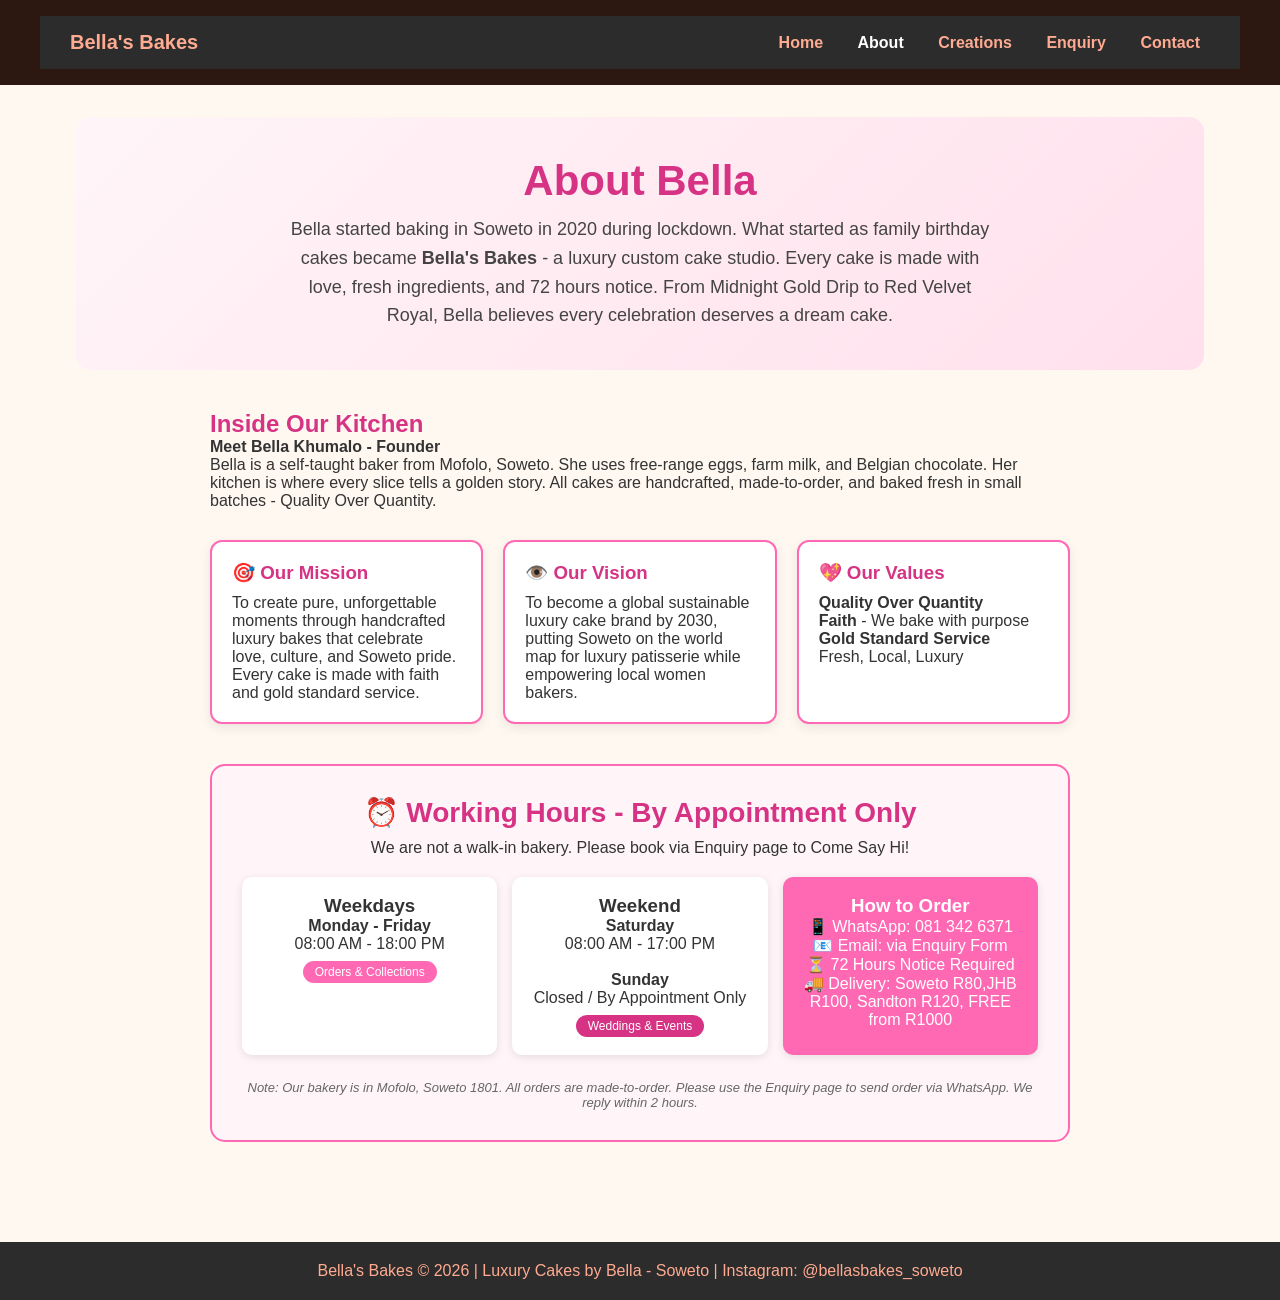
<file: about.html>
<!DOCTYPE html>
<html lang="en">
<head>
  <meta charset="UTF-8">
  <meta name="viewport" content="width=device-width, initial-scale=1.0">
  <meta name="description" content="About Bella's Bakes Soweto - Luxury custom cakes, our mission, vision and working hours">
  <meta name="keywords" content="Bella's Bakes Soweto, luxury cakes, custom cakes Mofolo, Bella Khumalo">
  <title>About Bella | Our Story - Bella's Bakes Soweto</title>
  <link rel="stylesheet" href="styles.css">
  <style>
    /* Extra styles for About page - luxury pink theme */
    .about-hero {
      background: linear-gradient(135deg, #fff5f8, #ffe0ec);
      padding: 40px 20px;
      text-align: center;
      border-radius: 15px;
      margin: 20px;
    }
    .about-hero h1 {
      color: #d63384;
      font-size: 42px;
      margin-bottom: 10px;
    }
    .about-content {
      max-width: 900px;
      margin: 0 auto;
      padding: 20px;
    }
    .mission-vision-grid {
      display: grid;
      grid-template-columns: repeat(auto-fit, minmax(250px, 1fr));
      gap: 20px;
      margin: 30px 0;
    }
    .mv-card {
      background: white;
      border: 2px solid #ff69b4;
      border-radius: 12px;
      padding: 20px;
      box-shadow: 0 4px 12px rgba(0,0,0,0.08);
    }
    .mv-card h3 {
      color: #d63384;
      margin-bottom: 10px;
    }
    .working-hours {
      background: #fff5f8;
      padding: 30px;
      margin-top: 40px;
      border-radius: 15px;
      border: 2px solid #ff69b4;
    }
    .working-hours h2 {
      color: #d63384;
      text-align: center;
      font-size: 28px;
    }
    .hours-grid {
      display: grid;
      grid-template-columns: repeat(auto-fit, minmax(220px, 1fr));
      gap: 15px;
      margin-top: 20px;
    }
    .hours-card {
      background: white;
      padding: 18px;
      border-radius: 10px;
      box-shadow: 0 2px 8px rgba(0,0,0,0.1);
    }
    .hours-card.highlight {
      background: #ff69b4;
      color: white;
    }
    .hours-card.highlight h3 { color: white; }
    .badge {
      display: inline-block;
      background: #ff69b4;
      color: white;
      padding: 4px 12px;
      border-radius: 20px;
      font-size: 12px;
      margin-top: 8px;
    }
  </style>
</head>
<body>

  <!-- Navigation - Same as all pages -->
  <header>
    <nav style="display:flex; justify-content:space-between; align-items:center; padding:15px 30px; background:#2c2c2c;">
      <div class="logo" style="color:#ffab91; font-weight:bold; font-size:20px;">Bella's Bakes</div>
      <div class="nav-links">
        <a href="index.html" style="color:#ffab91; margin-left:20px; text-decoration:none;">Home</a>
        <a href="about.html" style="color:white; margin-left:20px; text-decoration:none; font-weight:bold;">About</a>
        <a href="creations.html" style="color:#ffab91; margin-left:20px; text-decoration:none;">Creations</a>
        <a href="enquiry.html" style="color:#ffab91; margin-left:20px; text-decoration:none;">Enquiry</a>
        <a href="contact.html" style="color:#ffab91; margin-left:20px; text-decoration:none;">Contact</a>
      </div>
    </nav>
  </header>

  <main>
    <!-- About Bella Hero -->
    <section class="about-hero">
      <h1>About Bella</h1>
      <p style="max-width:700px; margin:0 auto; font-size:18px; line-height:1.6; color:#444;">
        Bella started baking in Soweto in 2020 during lockdown. What started as family birthday cakes 
        became <strong>Bella's Bakes</strong> - a luxury custom cake studio. Every cake is made with love, 
        fresh ingredients, and 72 hours notice. From Midnight Gold Drip to Red Velvet Royal, 
        Bella believes every celebration deserves a dream cake.
      </p>
    </section>

    <div class="about-content">
      <!-- Inside Our Kitchen -->
      <section>
        <h2 style="color:#d63384;">Inside Our Kitchen</h2>
        <p><strong>Meet Bella Khumalo - Founder</strong><br>
        Bella is a self-taught baker from Mofolo, Soweto. She uses free-range eggs, farm milk, and Belgian chocolate. 
        Her kitchen is where every slice tells a golden story. All cakes are handcrafted, made-to-order, 
        and baked fresh in small batches - Quality Over Quantity.</p>
      </section>

      <!-- Mission, Vision, Values -->
      <div class="mission-vision-grid">
        <div class="mv-card">
          <h3>🎯 Our Mission</h3>
          <p>To create pure, unforgettable moments through handcrafted luxury bakes that celebrate love, culture, and Soweto pride. Every cake is made with faith and gold standard service.</p>
        </div>
        <div class="mv-card">
          <h3>👁️ Our Vision</h3>
          <p>To become a global sustainable luxury cake brand by 2030, putting Soweto on the world map for luxury patisserie while empowering local women bakers.</p>
        </div>
        <div class="mv-card">
          <h3>💖 Our Values</h3>
          <p><strong>Quality Over Quantity</strong><br>
             <strong>Faith</strong> - We bake with purpose<br>
             <strong>Gold Standard Service</strong><br>
             Fresh, Local, Luxury</p>
        </div>
      </div>

      <!-- WORKING HOURS - NEW -->
      <section class="working-hours">
        <h2>⏰ Working Hours - By Appointment Only</h2>
        <p style="text-align:center;">We are not a walk-in bakery. Please book via Enquiry page to Come Say Hi!</p>
        
        <div class="hours-grid">
          <div class="hours-card">
            <h3>Weekdays</h3>
            <p><strong>Monday - Friday</strong><br>
            08:00 AM - 18:00 PM</p>
            <span class="badge">Orders & Collections</span>
          </div>

          <div class="hours-card">
            <h3>Weekend</h3>
            <p><strong>Saturday</strong><br>
            08:00 AM - 17:00 PM<br><br>
            <strong>Sunday</strong><br>
            Closed / By Appointment Only</p>
            <span class="badge" style="background:#d63384;">Weddings & Events</span>
          </div>

          <div class="hours-card highlight">
            <h3>How to Order</h3>
            <p>
              📱 WhatsApp: 081 342 6371<br>
              📧 Email: via Enquiry Form<br>
              ⏳ 72 Hours Notice Required<br>
              🚚 Delivery: Soweto R80,JHB R100, Sandton R120, FREE from R1000
            </p>
          </div>
        </div>

        <p style="margin-top:20px; text-align:center; font-size:13px; color:#666;">
          <em>Note: Our bakery is in Mofolo, Soweto 1801. All orders are made-to-order. 
          Please use the Enquiry page to send order via WhatsApp. We reply within 2 hours.</em>
        </p>
      </section>
    </div>
  </main>

  <!-- Footer -->
  <footer style="background:#2c2c2c; color:#ffab91; text-align:center; padding:20px; margin-top:40px;">
    Bella's Bakes © 2026 | Luxury Cakes by Bella - Soweto | Instagram: @bellasbakes_soweto
  </footer>

</body>
</html>
</file>
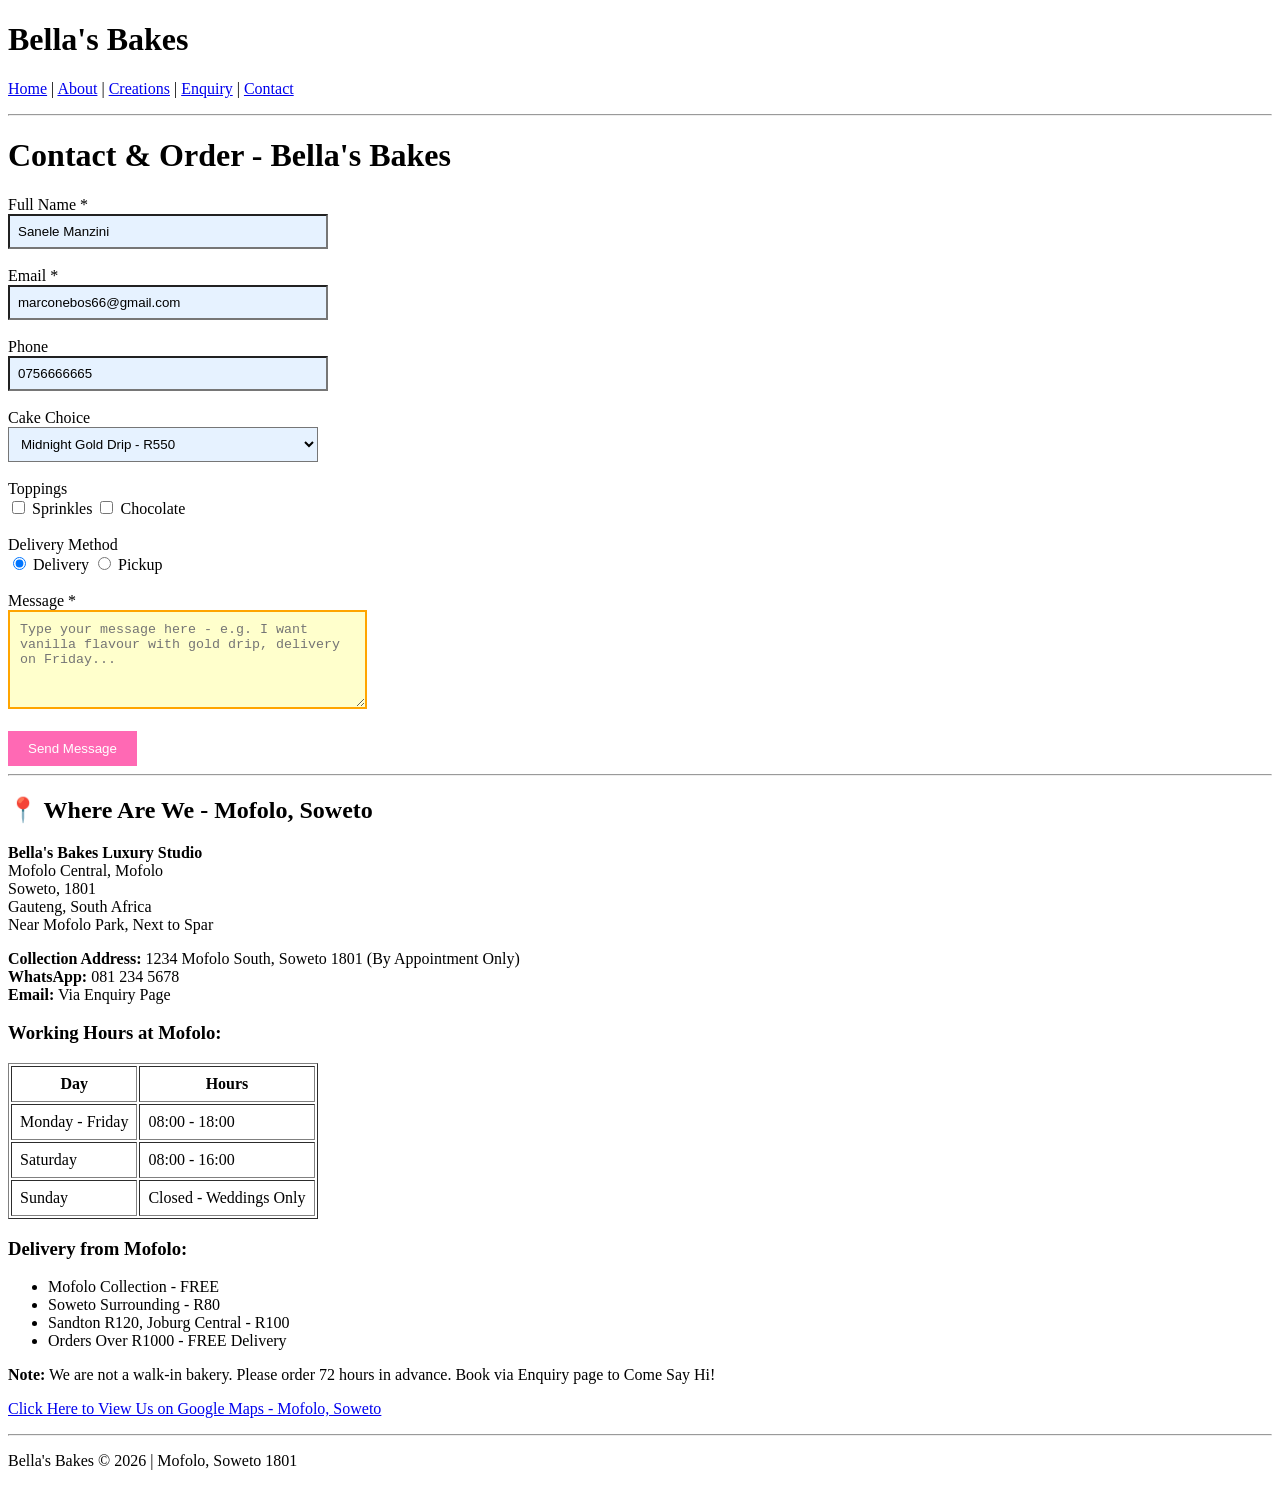
<file: contact.html>
<!DOCTYPE html>
<html lang="en">
<head>
<meta charset="UTF-8">
<meta name="viewport" content="width=device-width, initial-scale=1.0">
<title>Contact Us - Bella's Bakes Soweto</title>
</head>
<body>

<h1>Bella's Bakes</h1>
<p>
<a href="index.html">Home</a> |
<a href="about.html">About</a> |
<a href="creations.html">Creations</a> |
<a href="enquiry.html">Enquiry</a> |
<a href="contact.html">Contact</a>
</p>
<hr>

<h1>Contact & Order - Bella's Bakes</h1>

<!-- FORM SECTION -->
<form id="contactForm">

<label>Full Name *</label><br>
<input type="text" id="fullName" value="Sanele Manzini" style="width:300px; padding:8px; background:#e6f2ff;"><br><br>

<label>Email *</label><br>
<input type="email" id="email" value="marconebos66@gmail.com" style="width:300px; padding:8px; background:#e6f2ff;"><br><br>

<label>Phone</label><br>
<input type="text" id="phone" value="0756666665" style="width:300px; padding:8px; background:#e6f2ff;"><br><br>

<label>Cake Choice</label><br>
<select id="cakeChoice" style="width:310px; padding:8px; background:#e6f2ff;">
<option>Midnight Gold Drip - R550</option>
<option>Red Velvet Royal - R500</option>
<option>Strawberry Blush - R480</option>
<option>Vanilla Dream Cloud - R450</option>
<option>Caramel Goodness - R500</option>
</select><br><br>

<label>Toppings</label><br>
<input type="checkbox"> Sprinkles
<input type="checkbox"> Chocolate<br><br>

<label>Delivery Method</label><br>
<input type="radio" name="delivery" checked> Delivery
<input type="radio" name="delivery"> Pickup<br><br>

<!-- FIXED MESSAGE BOX - WILL TYPE NOW -->
<label for="message">Message *</label><br>
<textarea id="message" name="message" rows="5" cols="40" placeholder="Type your message here - e.g. I want vanilla flavour with gold drip, delivery on Friday..." style="padding:10px; background:#ffffcc; border:2px solid orange;"></textarea><br><br>

<button type="button" onclick="sendWhatsApp()" style="padding:10px 20px; background:#ff69b4; color:white; border:none; cursor:pointer;">Send Message</button>

</form>

<hr>

<!-- WHERE ARE WE SECTION - NEW -->
<h2>📍 Where Are We - Mofolo, Soweto</h2>

<p><b>Bella's Bakes Luxury Studio</b><br>
Mofolo Central, Mofolo<br>
Soweto, 1801<br>
Gauteng, South Africa<br>
Near Mofolo Park, Next to Spar</p>

<p>
<b>Collection Address:</b> 1234 Mofolo South, Soweto 1801 (By Appointment Only)<br>
<b>WhatsApp:</b> 081 234 5678<br>
<b>Email:</b> Via Enquiry Page
</p>

<h3>Working Hours at Mofolo:</h3>
<table border="1" cellpadding="8">
<tr><th>Day</th><th>Hours</th></tr>
<tr><td>Monday - Friday</td><td>08:00 - 18:00</td></tr>
<tr><td>Saturday</td><td>08:00 - 16:00</td></tr>
<tr><td>Sunday</td><td>Closed - Weddings Only</td></tr>
</table>

<h3>Delivery from Mofolo:</h3>
<ul>
<li>Mofolo Collection - FREE</li>
<li>Soweto Surrounding - R80</li>
<li>Sandton R120, Joburg Central - R100</li>
<li>Orders Over R1000 - FREE Delivery</li>
</ul>

<p><b>Note:</b> We are not a walk-in bakery. Please order 72 hours in advance. Book via Enquiry page to Come Say Hi!</p>

<!-- Simple Google Map Link - No overlay so it won't block typing -->
<p>
<a href="https://www.google.com/maps/search/Mofolo+Soweto+1801" target="_blank">
Click Here to View Us on Google Maps - Mofolo, Soweto
</a>
</p>

<hr>
<p>Bella's Bakes © 2026 | Mofolo, Soweto 1801</p>

<script>
function sendWhatsApp(){
  const name = document.getElementById('fullName').value;
  const msg = document.getElementById('message').value;
  const cake = document.getElementById('cakeChoice').value;

  if(!msg){
    alert("Please type your message!");
    return;
  }
  const text = `Hi Bella's Bakes! Order from ${name} - Cake: ${cake} - Message: ${msg}`;
  window.open(`https://wa.me/27812345678?text=${encodeURIComponent(text)}`, '_blank');
}
</script>

</body>
</html>
</file>
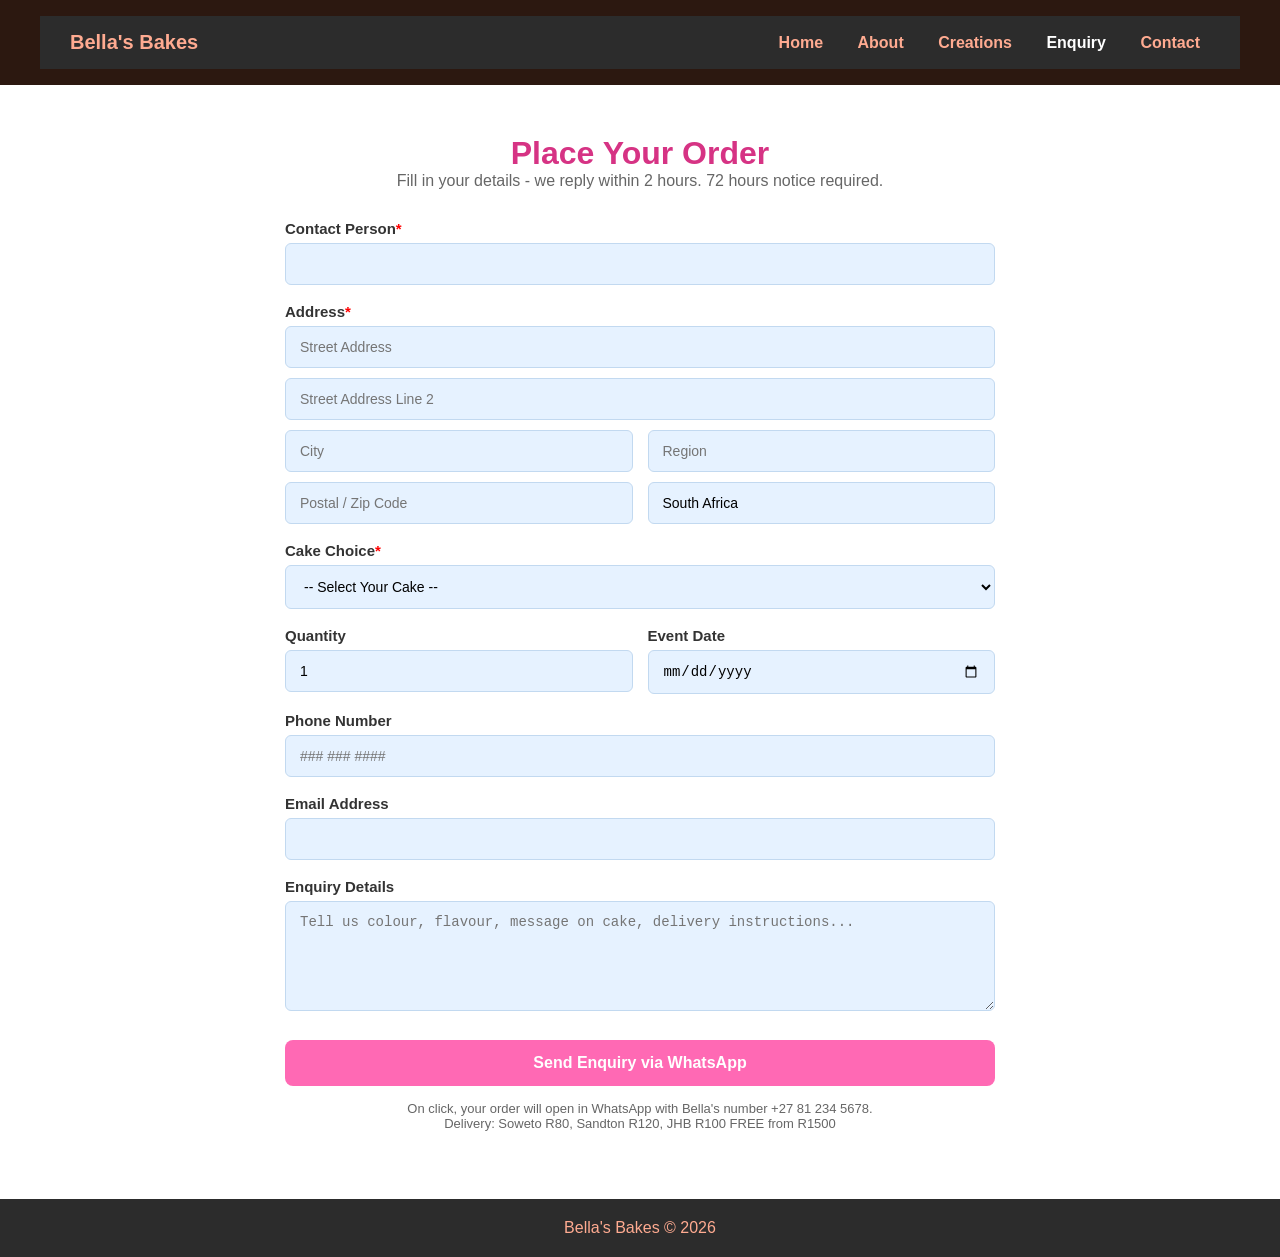
<file: enquiry.html>
<!DOCTYPE html>
<html lang="en">
<head>
  <meta charset="UTF-8">
  <meta name="viewport" content="width=device-width, initial-scale=1.0">
  <title>Enquiry - Bella's Bakes Soweto - Order Cake</title>
  <meta name="description" content="Order luxury cakes Soweto - enquiry form with delivery address">
  <link rel="stylesheet" href="styles.css">
  <style>
    body { background: #fff; font-family: Arial, sans-serif; }
    .enquiry-container {
      max-width: 750px;
      margin: 30px auto;
      padding: 20px;
      background: white;
    }
    .enquiry-container h1 {
      color: #d63384;
      text-align: center;
    }
    .enquiry-container .subtitle {
      text-align: center;
      color: #666;
      margin-bottom: 30px;
    }
    label {
      display: block;
      font-weight: 600;
      margin-top: 18px;
      margin-bottom: 6px;
      color: #333;
      font-size: 15px;
    }
    label span { color: red; }
    input, select, textarea {
      width: 100%;
      padding: 12px 14px;
      background: #e6f2ff;
      border: 1px solid #c2d9f0;
      border-radius: 6px;
      font-size: 14px;
      box-sizing: border-box;
    }
    input:focus, textarea:focus, select:focus {
      outline: none;
      border-color: #ff69b4;
      background: #fff;
    }
    .row {
      display: grid;
      grid-template-columns: 1fr 1fr;
      gap: 15px;
    }
    textarea {
      min-height: 110px;
      resize: vertical;
    }
    .btn-whatsapp {
      width: 100%;
      margin-top: 25px;
      padding: 14px;
      background: #ff69b4;
      color: white;
      border: none;
      border-radius: 8px;
      font-size: 16px;
      font-weight: bold;
      cursor: pointer;
    }
    .btn-whatsapp:hover { background: #d63384; }
    .note { text-align: center; color: #666; font-size: 13px; margin-top: 15px; }
  </style>
</head>
<body>

  <!-- Nav -->
  <header>
    <nav style="display:flex; justify-content:space-between; align-items:center; padding:15px 30px; background:#2c2c2c;">
      <div style="color:#ffab91; font-weight:bold; font-size:20px;">Bella's Bakes</div>
      <div>
        <a href="index.html" style="color:#ffab91; margin-left:20px; text-decoration:none;">Home</a>
        <a href="about.html" style="color:#ffab91; margin-left:20px; text-decoration:none;">About</a>
        <a href="creations.html" style="color:#ffab91; margin-left:20px; text-decoration:none;">Creations</a>
        <a href="enquiry.html" style="color:white; margin-left:20px; text-decoration:none; font-weight:bold;">Enquiry</a>
        <a href="contact.html" style="color:#ffab91; margin-left:20px; text-decoration:none;">Contact</a>
      </div>
    </nav>
  </header>

  <main class="enquiry-container">
    <h1>Place Your Order</h1>
    <p class="subtitle">Fill in your details - we reply within 2 hours. 72 hours notice required.</p>

    <form id="enquiryForm" onsubmit="return false;">

      <!-- 1. Contact Person* -->
      <label>Contact Person<span>*</span></label>
      <input type="text" id="fullName" placeholder="" required>

      <!-- 2. Address* -->
      <label>Address<span>*</span></label>
      <input type="text" id="streetAddress" placeholder="Street Address" required>
      <input type="text" id="streetAddress2" placeholder="Street Address Line 2" style="margin-top:10px;">
      
      <div class="row" style="margin-top:10px;">
        <input type="text" id="city" placeholder="City" required>
        <input type="text" id="region" placeholder="Region" required>
      </div>

      <div class="row" style="margin-top:10px;">
        <input type="text" id="postal" placeholder="Postal / Zip Code" required>
        <input type="text" id="country" placeholder="Country" value="South Africa" required>
      </div>

      <!-- 3. Cake Choice - Needed for Bella's -->
      <label>Cake Choice<span>*</span></label>
      <select id="cakeChoice" required>
        <option value="">-- Select Your Cake --</option>
        <option>Midnight Gold Drip - R550</option>
        <option>Red Velvet Royal - R500</option>
        <option>Strawberry Blush - R480</option>
        <option>Vanilla Dream Cloud - R450</option>
        <option>Caramel Goodness - R500</option>
        <option>Lemon Zest Bliss - R470</option>
        <option>Chocolate Bliss - R500</option>
      </select>

      <div class="row">
        <div>
          <label>Quantity</label>
          <input type="number" id="quantity" min="1" value="1">
        </div>
        <div>
          <label>Event Date</label>
          <input type="date" id="eventDate">
        </div>
      </div>

      <!-- 4. Phone Number -->
      <label>Phone Number</label>
      <input type="tel" id="phone" placeholder="### ### ####">

      <!-- 5. Email Address -->
      <label>Email Address</label>
      <input type="email" id="email" placeholder="">

      <!-- 6. Enquiry Details -->
      <label>Enquiry Details</label>
      <textarea id="message" placeholder="Tell us colour, flavour, message on cake, delivery instructions..."></textarea>

      <button type="button" class="btn-whatsapp" onclick="sendWhatsAppEnquiry()">Send Enquiry via WhatsApp</button>

      <p class="note">On click, your order will open in WhatsApp with Bella's number +27 81 234 5678.<br>
      Delivery: Soweto R80, Sandton R120, JHB R100 FREE from R1500</p>

    </form>
  </main>

  <footer style="background:#2c2c2c; color:#ffab91; text-align:center; padding:20px;">
    Bella's Bakes © 2026
  </footer>

  <script>
    // WhatsApp - works with your new form IDs
    function sendWhatsAppEnquiry() {
      const name = document.getElementById('fullName').value;
      const street = document.getElementById('streetAddress').value;
      const street2 = document.getElementById('streetAddress2').value;
      const city = document.getElementById('city').value;
      const region = document.getElementById('region').value;
      const postal = document.getElementById('postal').value;
      const country = document.getElementById('country').value;
      const cake = document.getElementById('cakeChoice').value;
      const qty = document.getElementById('quantity').value;
      const date = document.getElementById('eventDate').value;
      const phone = document.getElementById('phone').value;
      const email = document.getElementById('email').value;
      const details = document.getElementById('message').value;

      if (!name || !street || !cake) {
        alert("Please fill Contact Person, Street Address and Cake Choice");
        return;
      }

      let text = `Hi Bella's Bakes! NEW ORDER%0A%0A*Contact:* ${name}%0A*Address:* ${street}, ${street2}, ${city}, ${region}, ${postal}, ${country}%0A*Cake:* ${cake}%0A*Qty:* ${qty}%0A*Date:* ${date}%0A*Phone:* ${phone}%0A*Email:* ${email}%0A*Details:* ${details}`;

      const myNumber = "27812345678"; // Your WhatsApp number
      const url = `https://api.whatsapp.com/send?phone=${myNumber}&text=${text}`;
      window.open(url, '_blank');
    }

    // Auto-fill cake from Creations page ?cake=...
    const urlParams = new URLSearchParams(window.location.search);
    const cakeParam = urlParams.get('cake');
    if (cakeParam) {
      const select = document.getElementById('cakeChoice');
      for (let opt of select.options) {
        if (opt.text.toLowerCase().includes(cakeParam.toLowerCase())) {
          opt.selected = true;
        }
      }
    }
  </script>

</body>
</html>
</file>
<file: styles.css>
*{margin:0;padding:0;box-sizing:border-box}
body{font-family:Arial,sans-serif;background:#FFF8F0;color:#333}
header{background:#2C1810;padding:1rem;position:sticky;top:0}
nav{display:flex;justify-content:space-between;max-width:1200px;margin:0 auto}
nav a{color:#D4A574;text-decoration:none;margin:0 10px;font-weight:600}
.hero{background:#2C1810;color:#fff;height:60vh;display:flex;flex-direction:column;justify-content:center;align-items:center;text-align:center;padding:2rem}
.btn{background:#D4A574;color:#2C1810;padding:12px 25px;border-radius:25px;text-decoration:none;font-weight:bold;display:inline-block}
main{max-width:1200px;margin:2rem auto;padding:0 1rem}
.gallery-grid{display:grid;grid-template-columns:repeat(auto-fit,minmax(250px,1fr));gap:20px}
.cake-card{background:#fff;border-radius:15px;padding:15px;box-shadow:0 4px 10px rgba(0,0,0,0.1);text-align:center}
.cake-card img{width:100%;height:200px;object-fit:cover;border-radius:10px;cursor:pointer}
#cake-search{width:100%;padding:12px;border:2px solid #D4A574;border-radius:25px;margin:20px 0}
.lightbox{display:none;position:fixed;top:0;left:0;width:100%;height:100%;background:rgba(0,0,0,0.9);justify-content:center;align-items:center;z-index:9999;flex-direction:column;color:#fff}
.lightbox.active{display:flex}
.accordion-header{cursor:pointer;background:#D4A574;padding:12px;margin:8px 0;border-radius:5px;font-weight:bold}
.accordion-content{max-height:0;overflow:hidden;transition:0.3s;background:#fff;padding:0 12px}
.error-msg{color:red;font-size:0.85em;display:block;margin-top:5px}
footer{background:#2C1810;color:#D4A574;text-align:center;padding:2rem;margin-top:3rem}
/* Working Hours - Part 3 Final */
.working-hours {
  background: #fff5f8;
  padding: 40px 20px;
  margin: 40px 0;
  border-radius: 15px;
  border: 2px solid #ff69b4;
  text-align: center;
}
.working-hours h2 {
  color: #d63384;
  font-size: 28px;
  margin-bottom: 10px;
}
.hours-grid {
  display: grid;
  grid-template-columns: repeat(auto-fit, minmax(220px, 1fr));
  gap: 20px;
  margin: 25px 0;
}
.hours-card {
  background: white;
  padding: 20px;
  border-radius: 12px;
  box-shadow: 0 4px 10px rgba(0,0,0,0.1);
}
.hours-card.highlight {
  background: #ff69b4;
  color: white;
}
.hours-card.highlight h3 {
  color: white;
}
.badge {
  display: inline-block;
  background: #ff69b4;
  color: white;
  padding: 4px 10px;
  border-radius: 20px;
  font-size: 12px;
  margin-top: 8px;
}
.badge.pink {
  background: #d63384;
}
.note {
  margin-top: 20px;
  color: #666;
  font-size: 14px;
}
</file>
